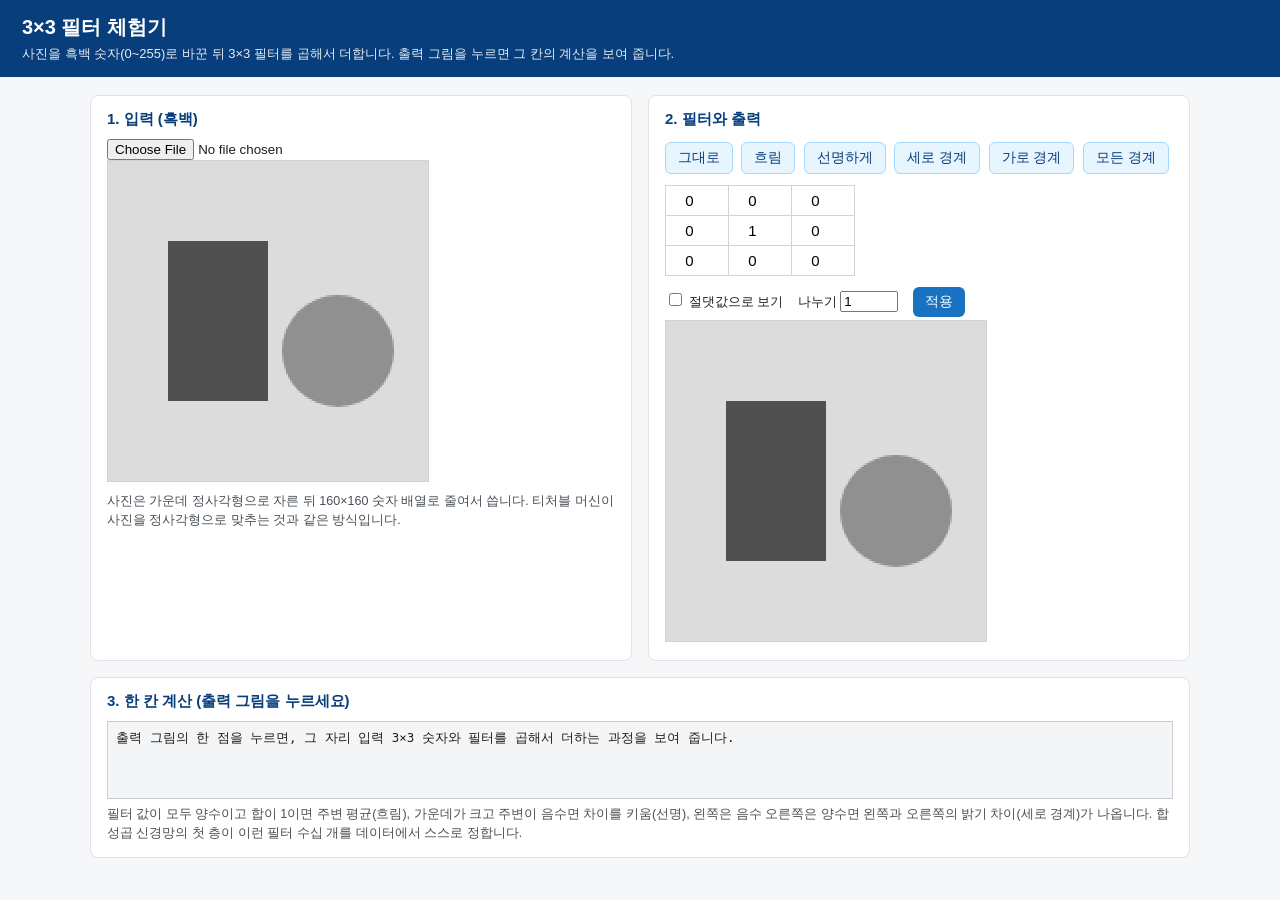
<file: conv.html>
<!DOCTYPE html>
<html lang="ko">
<head>
<meta charset="utf-8">
<meta name="viewport" content="width=device-width, initial-scale=1">
<title>3×3 필터 체험기</title>
<!-- 그래픽스개론 10주차. 사진을 흑백 숫자 배열로 바꾼 뒤 3×3 필터를 직접 적용해 보는 도구. 외부 라이브러리 없음. -->
<style>
  body { font-family: "Malgun Gothic", "Apple SD Gothic Neo", sans-serif; margin: 0; background: #f6f7f9; color: #1e1e1e; }
  header { background: #073e7b; color: #fff; padding: 14px 22px; }
  header h1 { margin: 0; font-size: 20px; }
  header p { margin: 4px 0 0; font-size: 13px; opacity: .9; }
  main { max-width: 1100px; margin: 18px auto; padding: 0 16px; display: grid; grid-template-columns: 1fr 1fr; gap: 16px; }
  section { background: #fff; border: 1px solid #dee2e6; border-radius: 8px; padding: 14px 16px; }
  section h2 { font-size: 15px; margin: 0 0 10px; color: #073e7b; }
  canvas { max-width: 100%; border: 1px solid #ced4da; background: #fff; }
  button { font-size: 13.5px; padding: 6px 12px; border: 0; border-radius: 6px; background: #1971c2; color: #fff; cursor: pointer; margin: 3px 4px 3px 0; }
  button.preset { background: #e7f5ff; color: #073e7b; border: 1px solid #a5d8ff; }
  table.k { border-collapse: collapse; margin: 8px 0; }
  table.k td { border: 1px solid #ced4da; padding: 2px; }
  table.k input { width: 54px; font-size: 15px; text-align: center; padding: 4px 2px; border: 0; }
  .note { font-size: 12.5px; color: #495057; line-height: 1.5; margin-top: 6px; }
  .calc { font-family: Consolas, monospace; font-size: 12.5px; background: #f4f5f7; border: 1px solid #c9ced6; padding: 8px; margin-top: 8px; white-space: pre-wrap; min-height: 60px; }
  .wide { grid-column: 1 / span 2; }
  label { font-size: 13px; margin-right: 10px; }
</style>
</head>
<body>
<header>
  <h1>3×3 필터 체험기</h1>
  <p>사진을 흑백 숫자(0~255)로 바꾼 뒤 3×3 필터를 곱해서 더합니다. 출력 그림을 누르면 그 칸의 계산을 보여 줍니다.</p>
</header>
<main>
  <section>
    <h2>1. 입력 (흑백)</h2>
    <input type="file" id="file" accept="image/*">
    <div><canvas id="src" width="320" height="320"></canvas></div>
    <div class="note">사진은 가운데 정사각형으로 자른 뒤 160×160 숫자 배열로 줄여서 씁니다. 티처블 머신이 사진을 정사각형으로 맞추는 것과 같은 방식입니다.</div>
  </section>
  <section>
    <h2>2. 필터와 출력</h2>
    <div>
      <button class="preset" data-k="0,0,0,0,1,0,0,0,0">그대로</button>
      <button class="preset" data-k="1,1,1,1,1,1,1,1,1" data-div="9">흐림</button>
      <button class="preset" data-k="0,-1,0,-1,5,-1,0,-1,0">선명하게</button>
      <button class="preset" data-k="-1,0,1,-2,0,2,-1,0,1" data-abs="1">세로 경계</button>
      <button class="preset" data-k="-1,-2,-1,0,0,0,1,2,1" data-abs="1">가로 경계</button>
      <button class="preset" data-k="-1,-1,-1,-1,8,-1,-1,-1,-1" data-abs="1">모든 경계</button>
    </div>
    <table class="k"><tbody id="kt"></tbody></table>
    <label><input type="checkbox" id="abs"> 절댓값으로 보기</label>
    <label>나누기 <input type="number" id="div" value="1" step="1" style="width:50px"></label>
    <button id="apply">적용</button>
    <div><canvas id="dst" width="320" height="320"></canvas></div>
  </section>
  <section class="wide">
    <h2>3. 한 칸 계산 (출력 그림을 누르세요)</h2>
    <div class="calc" id="calc">출력 그림의 한 점을 누르면, 그 자리 입력 3×3 숫자와 필터를 곱해서 더하는 과정을 보여 줍니다.</div>
    <div class="note">필터 값이 모두 양수이고 합이 1이면 주변 평균(흐림), 가운데가 크고 주변이 음수면 차이를 키움(선명), 왼쪽은 음수 오른쪽은 양수면 왼쪽과 오른쪽의 밝기 차이(세로 경계)가 나옵니다. 합성곱 신경망의 첫 층이 이런 필터 수십 개를 데이터에서 스스로 정합니다.</div>
  </section>
</main>
<script>
const N = 160;
const $ = (id) => document.getElementById(id);
let gray = null, out = null, kernel = [0,0,0,0,1,0,0,0,0];

// 필터 입력칸
const kt = $("kt");
for (let i = 0; i < 3; i++) {
  const tr = document.createElement("tr");
  for (let j = 0; j < 3; j++) {
    const td = document.createElement("td"); const inp = document.createElement("input");
    inp.type = "number"; inp.step = "1"; inp.value = kernel[i * 3 + j]; inp.id = "k" + (i * 3 + j);
    td.appendChild(inp); tr.appendChild(td);
  }
  kt.appendChild(tr);
}
function readKernel() { kernel = []; for (let i = 0; i < 9; i++) kernel.push(parseFloat($("k" + i).value) || 0); }
document.querySelectorAll(".preset").forEach(b => b.addEventListener("click", () => {
  const k = b.dataset.k.split(",").map(Number);
  k.forEach((v, i) => $("k" + i).value = v);
  $("div").value = b.dataset.div || 1; $("abs").checked = !!b.dataset.abs;
  apply();
}));

// 기본 그림 (사진을 고르기 전): 밝은 배경 위의 어두운 사각형과 원
function defaultImage() {
  const c = document.createElement("canvas"); c.width = N; c.height = N; const ctx = c.getContext("2d");
  ctx.fillStyle = "#dcdcdc"; ctx.fillRect(0, 0, N, N);
  ctx.fillStyle = "#505050"; ctx.fillRect(30, 40, 50, 80);
  ctx.fillStyle = "#909090"; ctx.beginPath(); ctx.arc(115, 95, 28, 0, Math.PI * 2); ctx.fill();
  return c;
}
function setSource(c) {
  const d = c.getContext("2d").getImageData(0, 0, N, N).data;
  gray = new Float32Array(N * N);
  for (let i = 0; i < N * N; i++) gray[i] = 0.299 * d[i * 4] + 0.587 * d[i * 4 + 1] + 0.114 * d[i * 4 + 2];
  paint($("src"), gray);
  apply();
}
function paint(canvas, arr) {
  const ctx = canvas.getContext("2d");
  const tmp = document.createElement("canvas"); tmp.width = N; tmp.height = N;
  const id = tmp.getContext("2d").createImageData(N, N);
  for (let i = 0; i < N * N; i++) { const v = Math.max(0, Math.min(255, arr[i])); id.data[i * 4] = id.data[i * 4 + 1] = id.data[i * 4 + 2] = v; id.data[i * 4 + 3] = 255; }
  tmp.getContext("2d").putImageData(id, 0, 0);
  ctx.imageSmoothingEnabled = false; ctx.clearRect(0, 0, canvas.width, canvas.height);
  ctx.drawImage(tmp, 0, 0, canvas.width, canvas.height);
}
function at(x, y) { x = Math.max(0, Math.min(N - 1, x)); y = Math.max(0, Math.min(N - 1, y)); return gray[y * N + x]; }
function apply() {
  if (!gray) return;
  readKernel();
  const div = parseFloat($("div").value) || 1, useAbs = $("abs").checked;
  out = new Float32Array(N * N);
  let mx = 1;
  for (let y = 0; y < N; y++) for (let x = 0; x < N; x++) {
    let s = 0;
    for (let i = -1; i <= 1; i++) for (let j = -1; j <= 1; j++) s += kernel[(i + 1) * 3 + (j + 1)] * at(x + j, y + i);
    s /= div; if (useAbs) s = Math.abs(s);
    out[y * N + x] = s; if (useAbs && s > mx) mx = s;
  }
  const shown = useAbs ? out.map(v => v / mx * 255) : out;
  paint($("dst"), shown);
}
$("apply").addEventListener("click", apply);
$("abs").addEventListener("change", apply);
$("file").addEventListener("change", (ev) => {
  const f = ev.target.files[0]; if (!f) return;
  const im = new Image();
  im.onload = () => {
    URL.revokeObjectURL(im.src);
    const c = document.createElement("canvas"); c.width = N; c.height = N;
    const s = Math.min(im.width, im.height);
    c.getContext("2d").drawImage(im, (im.width - s) / 2, (im.height - s) / 2, s, s, 0, 0, N, N);
    setSource(c);
  };
  im.src = URL.createObjectURL(f);
});
$("dst").addEventListener("click", (ev) => {
  if (!gray) return;
  const r = $("dst").getBoundingClientRect();
  const x = Math.floor((ev.clientX - r.left) / r.width * N), y = Math.floor((ev.clientY - r.top) / r.height * N);
  readKernel();
  const div = parseFloat($("div").value) || 1;
  let rows = [], terms = [], s = 0;
  for (let i = -1; i <= 1; i++) {
    let row = [];
    for (let j = -1; j <= 1; j++) {
      const v = Math.round(at(x + j, y + i)), k = kernel[(i + 1) * 3 + (j + 1)];
      row.push(String(v).padStart(3)); terms.push("(" + k + "×" + v + ")"); s += k * v;
    }
    rows.push(row.join(" "));
  }
  const res = s / div;
  $("calc").textContent =
    "누른 자리 (x=" + x + ", y=" + y + ")\n입력 3×3 밝기\n" + rows.join("\n") +
    "\n\n필터\n" + [0, 1, 2].map(i => kernel.slice(i * 3, i * 3 + 3).map(v => String(v).padStart(3)).join(" ")).join("\n") +
    "\n\n" + terms.join(" + ") + (div !== 1 ? "  ÷ " + div : "") + " = " + res.toFixed(1) +
    ($("abs").checked ? "  → 절댓값 " + Math.abs(res).toFixed(1) : "");
});
setSource(defaultImage());
</script>
</body>
</html>
</file>
